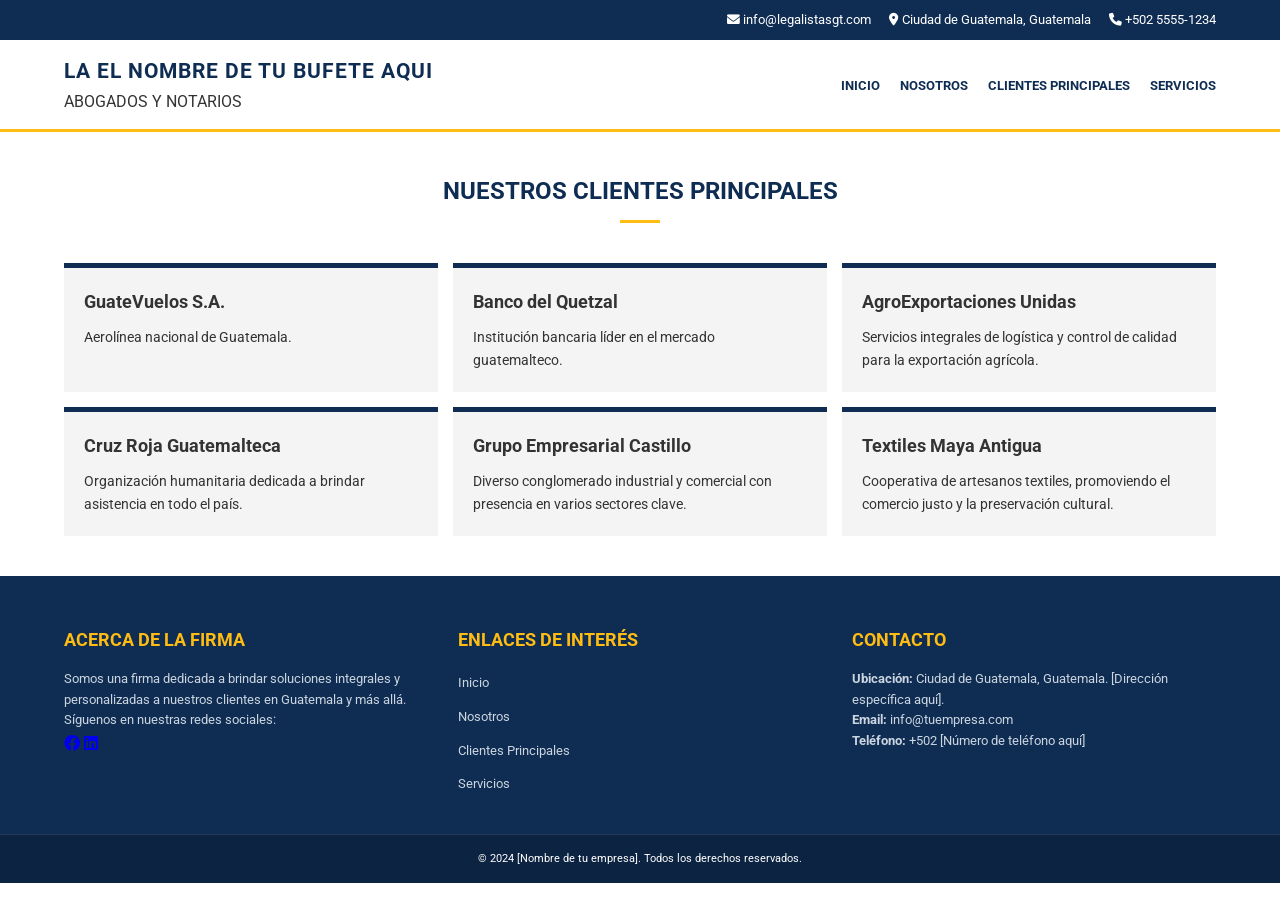
<file: pages/clientes.html>
<!DOCTYPE html>
<html lang="es">
<head>
    <meta charset="UTF-8">
    <meta name="viewport" content="width=device-width, initial-scale=1.0">
    <title>Clientes Principales | [Nombre de tu Empresa]</title>
     <link rel="stylesheet" href="https://cdnjs.cloudflare.com/ajax/libs/font-awesome/6.0.0/css/all.min.css" integrity="sha512-9usAa10IRO0HhonpyAIVpjrylPvoDwiPUiKdWk5t3PyolY1cOd4DSE0Ga+ri4AuTroPR5aQvXU9xC6qOPnzFeg==" crossorigin="anonymous" referrerpolicy="no-referrer" />
    <link rel="stylesheet" href="../css/style.css">
    <link href="https://fonts.googleapis.com/css2?family=Roboto:wght@300;400;700&display=swap" rel="stylesheet">
    <script src="../js/main.js" defer></script>
</head>
<body>

    <div id="top-bar-placeholder"></div>
    <div id="header-placeholder"></div>

    <section class="section-padding">
        <div class="container">
            <div class="section-title">
                <h2>Nuestros Clientes Principales</h2>
            </div>

            <div class="services-grid">
                <div class="service-card">
                    <h3>GuateVuelos S.A.</h3>
                    <p>Aerolínea nacional de Guatemala.</p>
                </div>
                <div class="service-card">
                    <h3>Banco del Quetzal</h3>
                    <p>Institución bancaria líder en el mercado guatemalteco.</p>
                </div>
                <div class="service-card">
                    <h3>AgroExportaciones Unidas</h3>
                    <p>Servicios integrales de logística y control de calidad para la exportación agrícola.</p>
                </div>
                <div class="service-card">
                    <h3>Cruz Roja Guatemalteca</h3>
                    <p>Organización humanitaria dedicada a brindar asistencia en todo el país.</p>
                </div>
                <div class="service-card">
                    <h3>Grupo Empresarial Castillo</h3>
                    <p>Diverso conglomerado industrial y comercial con presencia en varios sectores clave.</p>
                </div>
                 <div class="service-card">
                    <h3>Textiles Maya Antigua</h3>
                    <p>Cooperativa de artesanos textiles, promoviendo el comercio justo y la preservación cultural.</p>
                </div>
            </div>
        </div>
    </section>

    <div id="footer-placeholder"></div>
</body>
</html>
</file>
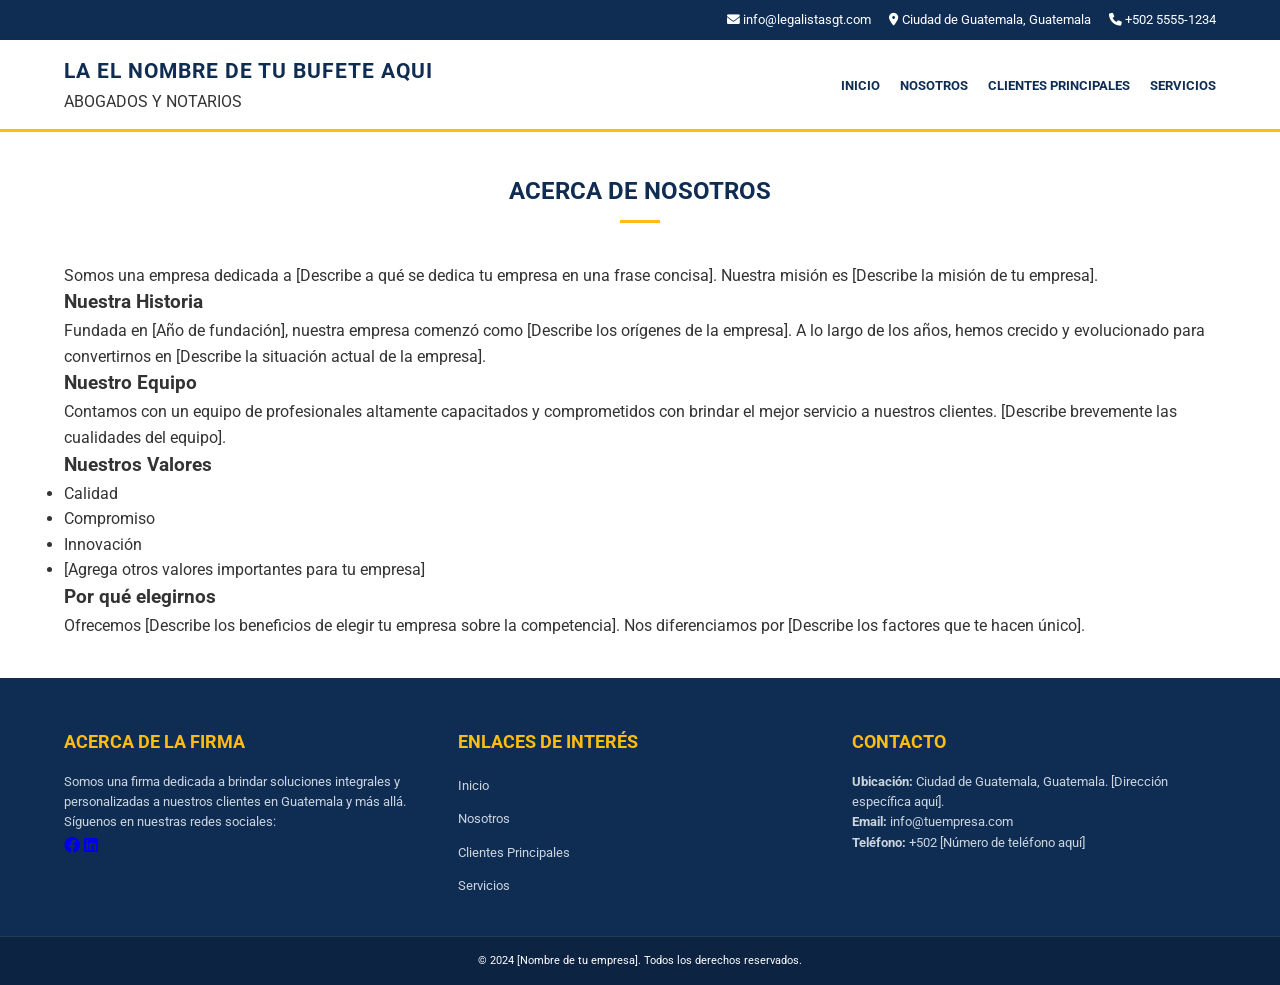
<file: pages/nosotros.html>
<!DOCTYPE html>
<html lang="es">
<head>
    <meta charset="UTF-8">
    <meta name="viewport" content="width=device-width, initial-scale=1.0">
    <title>Nosotros | [Nombre de tu Empresa]</title>
     <link rel="stylesheet" href="https://cdnjs.cloudflare.com/ajax/libs/font-awesome/6.0.0/css/all.min.css" integrity="sha512-9usAa10IRO0HhonpyAIVpjrylPvoDwiPUiKdWk5t3PyolY1cOd4DSE0Ga+ri4AuTroPR5aQvXU9xC6qOPnzFeg==" crossorigin="anonymous" referrerpolicy="no-referrer" />
    <link rel="stylesheet" href="../css/style.css">
    <link href="https://fonts.googleapis.com/css2?family=Roboto:wght@300;400;700&display=swap" rel="stylesheet">
    <script src="../js/main.js" defer></script>
</head>
<body>

    <div id="top-bar-placeholder"></div>
    <div id="header-placeholder"></div>

    <section class="section-padding">
        <div class="container">
            <div class="section-title">
                <h2>Acerca de Nosotros</h2>
            </div>

            <div class="about-us-content">
                <p>Somos una empresa dedicada a [Describe a qué se dedica tu empresa en una frase concisa].  Nuestra misión es [Describe la misión de tu empresa].</p>

                <h3>Nuestra Historia</h3>
                <p>Fundada en [Año de fundación], nuestra empresa comenzó como [Describe los orígenes de la empresa].  A lo largo de los años, hemos crecido y evolucionado para convertirnos en [Describe la situación actual de la empresa].</p>

                <h3>Nuestro Equipo</h3>
                <p>Contamos con un equipo de profesionales altamente capacitados y comprometidos con brindar el mejor servicio a nuestros clientes.  [Describe brevemente las cualidades del equipo].</p>

                <h3>Nuestros Valores</h3>
                <ul>
                    <li>Calidad</li>
                    <li>Compromiso</li>
                    <li>Innovación</li>
                    <li>[Agrega otros valores importantes para tu empresa]</li>
                </ul>

                <h3>Por qué elegirnos</h3>
                <p>Ofrecemos [Describe los beneficios de elegir tu empresa sobre la competencia].  Nos diferenciamos por [Describe los factores que te hacen único].</p>
            </div>
        </div>
    </section>

    <div id="footer-placeholder"></div>
</body>
</html>
</file>
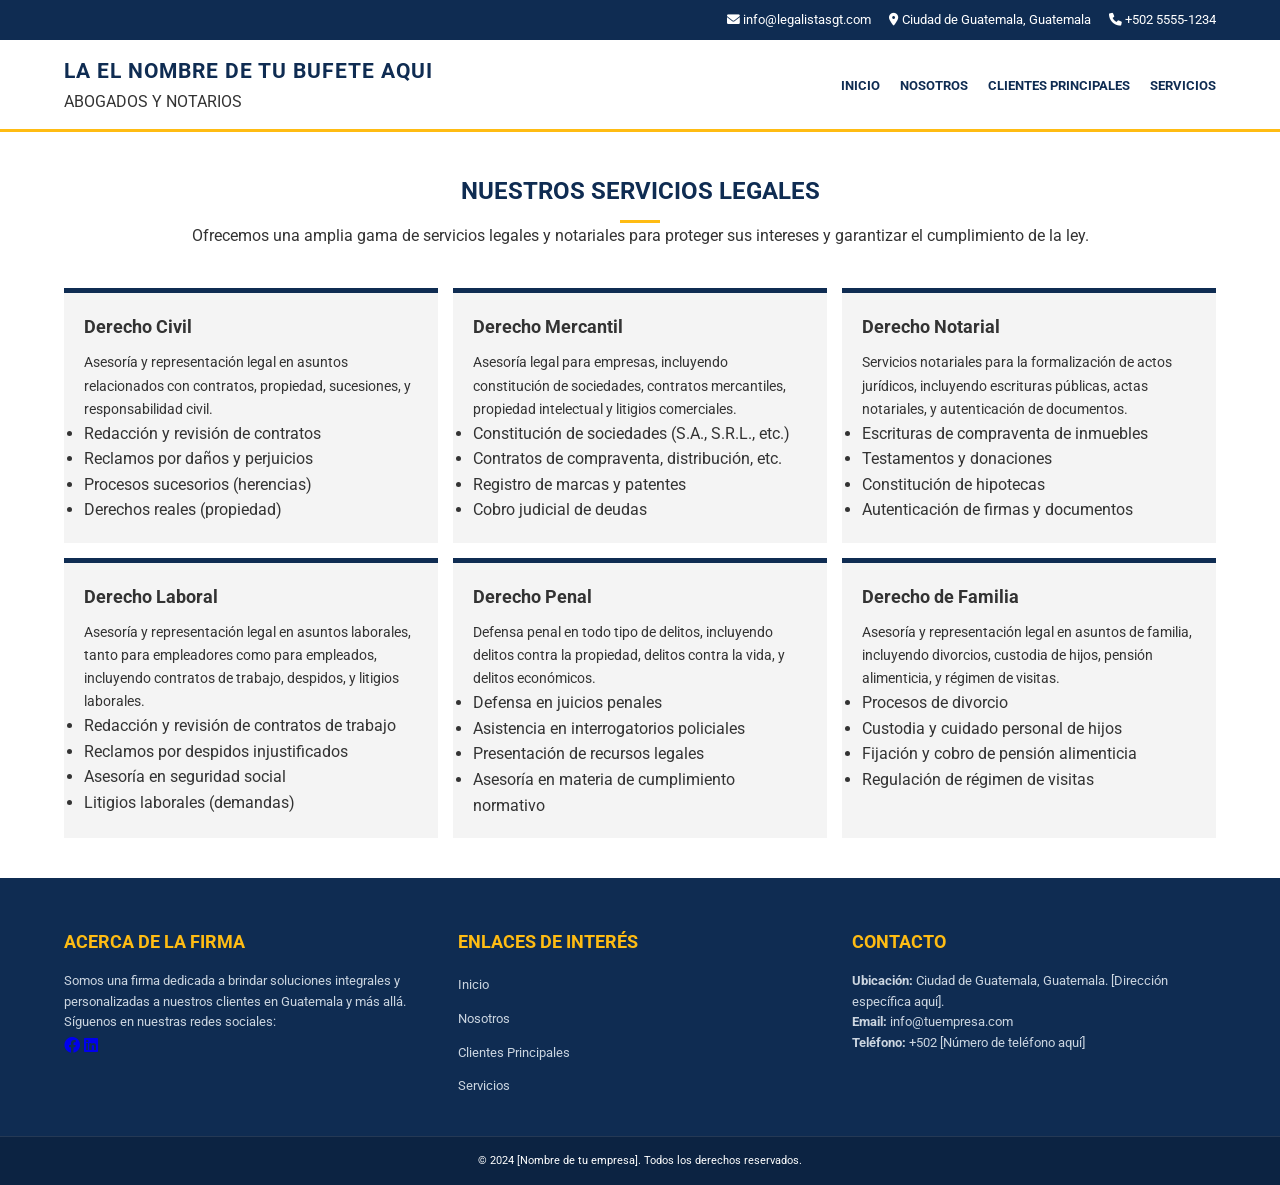
<file: pages/servicios.html>
<!DOCTYPE html>
<html lang="es">
<head>
    <meta charset="UTF-8">
    <meta name="viewport" content="width=device-width, initial-scale=1.0">
    <title>Servicios Legales | [Nombre de tu Firma]</title>
     <link rel="stylesheet" href="https://cdnjs.cloudflare.com/ajax/libs/font-awesome/6.0.0/css/all.min.css" integrity="sha512-9usAa10IRO0HhonpyAIVpjrylPvoDwiPUiKdWk5t3PyolY1cOd4DSE0Ga+ri4AuTroPR5aQvXU9xC6qOPnzFeg==" crossorigin="anonymous" referrerpolicy="no-referrer" />
    <link rel="stylesheet" href="../css/style.css">
    <link href="https://fonts.googleapis.com/css2?family=Roboto:wght@300;400;700&display=swap" rel="stylesheet">
    <script src="../js/main.js" defer></script>
</head>
<body>

    <div id="top-bar-placeholder"></div>
    <div id="header-placeholder"></div>

    <section class="section-padding">
        <div class="container">
            <div class="section-title">
                <h2>Nuestros Servicios Legales</h2>
                <p>Ofrecemos una amplia gama de servicios legales y notariales para proteger sus intereses y garantizar el cumplimiento de la ley.</p>
            </div>

            <div class="services-grid">
                <div class="service-card">
                    <h3>Derecho Civil</h3>
                    <p>Asesoría y representación legal en asuntos relacionados con contratos, propiedad, sucesiones, y responsabilidad civil.</p>
                    <ul>
                        <li>Redacción y revisión de contratos</li>
                        <li>Reclamos por daños y perjuicios</li>
                        <li>Procesos sucesorios (herencias)</li>
                        <li>Derechos reales (propiedad)</li>
                    </ul>
                </div>
                <div class="service-card">
                    <h3>Derecho Mercantil</h3>
                    <p>Asesoría legal para empresas, incluyendo constitución de sociedades, contratos mercantiles, propiedad intelectual y litigios comerciales.</p>
                    <ul>
                        <li>Constitución de sociedades (S.A., S.R.L., etc.)</li>
                        <li>Contratos de compraventa, distribución, etc.</li>
                        <li>Registro de marcas y patentes</li>
                        <li>Cobro judicial de deudas</li>
                    </ul>
                </div>
                <div class="service-card">
                    <h3>Derecho Notarial</h3>
                    <p>Servicios notariales para la formalización de actos jurídicos, incluyendo escrituras públicas, actas notariales, y autenticación de documentos.</p>
                    <ul>
                        <li>Escrituras de compraventa de inmuebles</li>
                        <li>Testamentos y donaciones</li>
                        <li>Constitución de hipotecas</li>
                        <li>Autenticación de firmas y documentos</li>
                    </ul>
                </div>
                <div class="service-card">
                    <h3>Derecho Laboral</h3>
                    <p>Asesoría y representación legal en asuntos laborales, tanto para empleadores como para empleados, incluyendo contratos de trabajo, despidos, y litigios laborales.</p>
                    <ul>
                        <li>Redacción y revisión de contratos de trabajo</li>
                        <li>Reclamos por despidos injustificados</li>
                        <li>Asesoría en seguridad social</li>
                        <li>Litigios laborales (demandas)</li>
                    </ul>
                </div>
                <div class="service-card">
                    <h3>Derecho Penal</h3>
                    <p>Defensa penal en todo tipo de delitos, incluyendo delitos contra la propiedad, delitos contra la vida, y delitos económicos.</p>
                    <ul>
                        <li>Defensa en juicios penales</li>
                        <li>Asistencia en interrogatorios policiales</li>
                        <li>Presentación de recursos legales</li>
                        <li>Asesoría en materia de cumplimiento normativo</li>
                    </ul>
                </div>
                 <div class="service-card">
                    <h3>Derecho de Familia</h3>
                    <p>Asesoría y representación legal en asuntos de familia, incluyendo divorcios, custodia de hijos, pensión alimenticia, y régimen de visitas.</p>
                    <ul>
                        <li>Procesos de divorcio</li>
                        <li>Custodia y cuidado personal de hijos</li>
                        <li>Fijación y cobro de pensión alimenticia</li>
                        <li>Regulación de régimen de visitas</li>
                    </ul>
                </div>
            </div>
        </div>
    </section>

    <div id="footer-placeholder"></div>
</body>
</html>
</file>
<file: css/style.css>
/* 1. Mantenemos tus variables (ajusté el azul al original del archivo que subiste) */
:root {
    --azul-oscuro: #0f2c52;
    --dorado: #ffbc13;
    --gris-claro: #f4f4f4;
    --blanco: #ffffff;
    --texto: #333333;
    --transition: 0.3s ease;
}

/* 2. Reset y Base */
* {
    margin: 0;
    padding: 0;
    box-sizing: border-box;
}

body {
    font-family: 'Roboto', sans-serif;
    line-height: 1.6;
    color: var(--texto);
    font-size: 16px; /* Base font size */
}

.container {
    width: 90%;
    max-width: 1200px;
    margin: 0 auto;
}

/* --- TUS SECCIONES ACTUALES --- */

.top-bar {
    background: var(--azul-oscuro);
    color: white;
    padding: 10px 0;
    font-size: 0.8rem;
    text-align: right;
}

.top-bar span {
    margin-left: 15px;
}

header {
    background: var(--blanco);
    padding: 15px 0;
    border-bottom: 3px solid var(--dorado);
}

.navbar {
    display: flex;
    justify-content: space-between;
    align-items: center;
}

.logo h1 {
    color: var(--azul-oscuro);
    font-size: 1.3rem;
    letter-spacing: 1px;
}

nav ul {
    display: flex;
    list-style: none;
}

nav ul li {
    margin-left: 20px;
}

nav ul li a {
    text-decoration: none;
    color: var(--azul-oscuro);
    font-weight: bold;
    text-transform: uppercase;
    font-size: 0.8rem;
    transition: var(--transition);
}

nav ul li a:hover,
nav ul li a.active {
    color: var(--dorado);
}

.hero {
    height: 60vh;
    background: linear-gradient(rgba(0, 0, 0, 0.6), rgba(0, 0, 0, 0.6)),
                url('../assets/img/balanza.jpg');
    background-size: cover;
    background-position: center;
    display: flex;
    align-items: center;
    justify-content: center;
    text-align: center;
    color: white;
}

.hero h1 {
    font-size: 2rem;
    margin-bottom: 15px;
}

.hero p {
    font-size: 1.1rem;
}

/* --- NUEVAS SECCIONES --- */

/* Títulos con línea dorada */
.section-title {
    text-align: center;
    margin: 40px 0;
}

.section-title h2 {
    color: var(--azul-oscuro);
    text-transform: uppercase;
    position: relative;
    padding-bottom: 12px;
    font-size: 1.5rem;
}

.section-title h2::after {
    content: '';
    position: absolute;
    bottom: 0;
    left: 50%;
    transform: translateX(-50%);
    width: 40px;
    height: 3px;
    background: var(--dorado);
}

/* Grid de servicios */
.services-grid {
    display: grid;
    grid-template-columns: repeat(auto-fit, minmax(280px, 1fr));
    gap: 15px;
    margin-bottom: 40px;
}

.service-card {
    padding: 20px;
    background: var(--gris-claro);
    border-top: 5px solid var(--azul-oscuro);
    transition: var(--transition);
}

.service-card:hover {
    background: var(--blanco);
    box-shadow: 0 5px 15px rgba(0, 0, 0, 0.1);
    transform: translateY(-5px);
}

.service-card h3 {
    font-size: 1.1rem;
    margin-bottom: 10px;
}

.service-card p {
    font-size: 0.9rem;
    line-height: 1.6;
}

.btn {
    display: inline-block;
    background: var(--dorado);
    color: var(--azul-oscuro);
    padding: 10px 25px;
    text-decoration: none;
    font-weight: bold;
    margin-top: 15px;
    border-radius: 4px;
    transition: 0.3s;
    font-size: 0.9rem;
}

.btn:hover {
    background: var(--azul-oscuro);
    color: var(--dorado);
}

/*--- SECCION DE FOOTER ---*/
.main-footer {
    background-color: var(--azul-oscuro);
    color: var(--blanco);
    padding: 50px 0 0 0;
    margin-top: 40px;
}

.footer-grid {
    display: grid;
    grid-template-columns: repeat(auto-fit, minmax(250px, 1fr));
    gap: 30px;
    padding-bottom: 30px;
}

.footer-col h3 {
    color: var(--dorado);
    margin-bottom: 15px;
    font-size: 1.1rem;
    text-transform: uppercase;
}

.footer-col p {
    font-size: 0.8rem;
    line-height: 1.6;
    color: #cbd5e0;
}

.footer-col ul {
    list-style: none;
}

.footer-col ul li {
    margin-bottom: 8px;
}

.footer-col ul li a {
    color: #cbd5e0;
    text-decoration: none;
    transition: var(--transition);
    font-size: 0.8rem;
}

.footer-col ul li a:hover {
    color: var(--dorado);
    padding-left: 5px;
}

/* Barra inferior de Copyright */
.footer-bottom {
    background-color: rgba(0, 0, 0, 0.2);
    padding: 15px 0;
    text-align: center;
    font-size: 0.7rem;
    border-top: 1px solid rgba(255, 255, 255, 0.1);
}

/* Media Queries for Enhanced Responsiveness */

/* Small screens (phones) */
@media (max-width: 576px) {
    .top-bar {
        text-align: center;
    }

    .top-bar span {
        display: block;
        margin: 5px 0;
    }

    .navbar {
        flex-direction: column;
        align-items: center;
    }

    .logo {
        margin-bottom: 10px;
    }

    nav ul {
        flex-direction: column;
        text-align: center;
    }

    nav ul li {
        margin: 10px 0;
    }

    .hero {
        height: auto;
        padding: 50px 20px;
    }

    .hero h1 {
        font-size: 1.7rem;
    }

    .hero p {
        font-size: 1rem;
    }

    .services-grid {
        grid-template-columns: 1fr;
    }

    .footer-grid {
        grid-template-columns: 1fr;
    }
}

/* Medium screens (tablets) */
@media (min-width: 577px) and (max-width: 768px) {
    .navbar {
        flex-direction: column;
        align-items: center;
    }

    .logo {
        margin-bottom: 10px;
    }

    nav ul {
        flex-direction: row;
        text-align: center;
		margin-top: 10px;
    }

    nav ul li {
        margin: 10px 10px;
    }

    .hero {
        height: auto;
        padding: 50px 20px;
    }
}

/* Large screens (desktops) */
@media (min-width: 769px) and (max-width: 992px) {
    .hero {
        height: 50vh;
    }

    .footer-grid {
        grid-template-columns: repeat(2, 1fr);
    }
}
</file>
